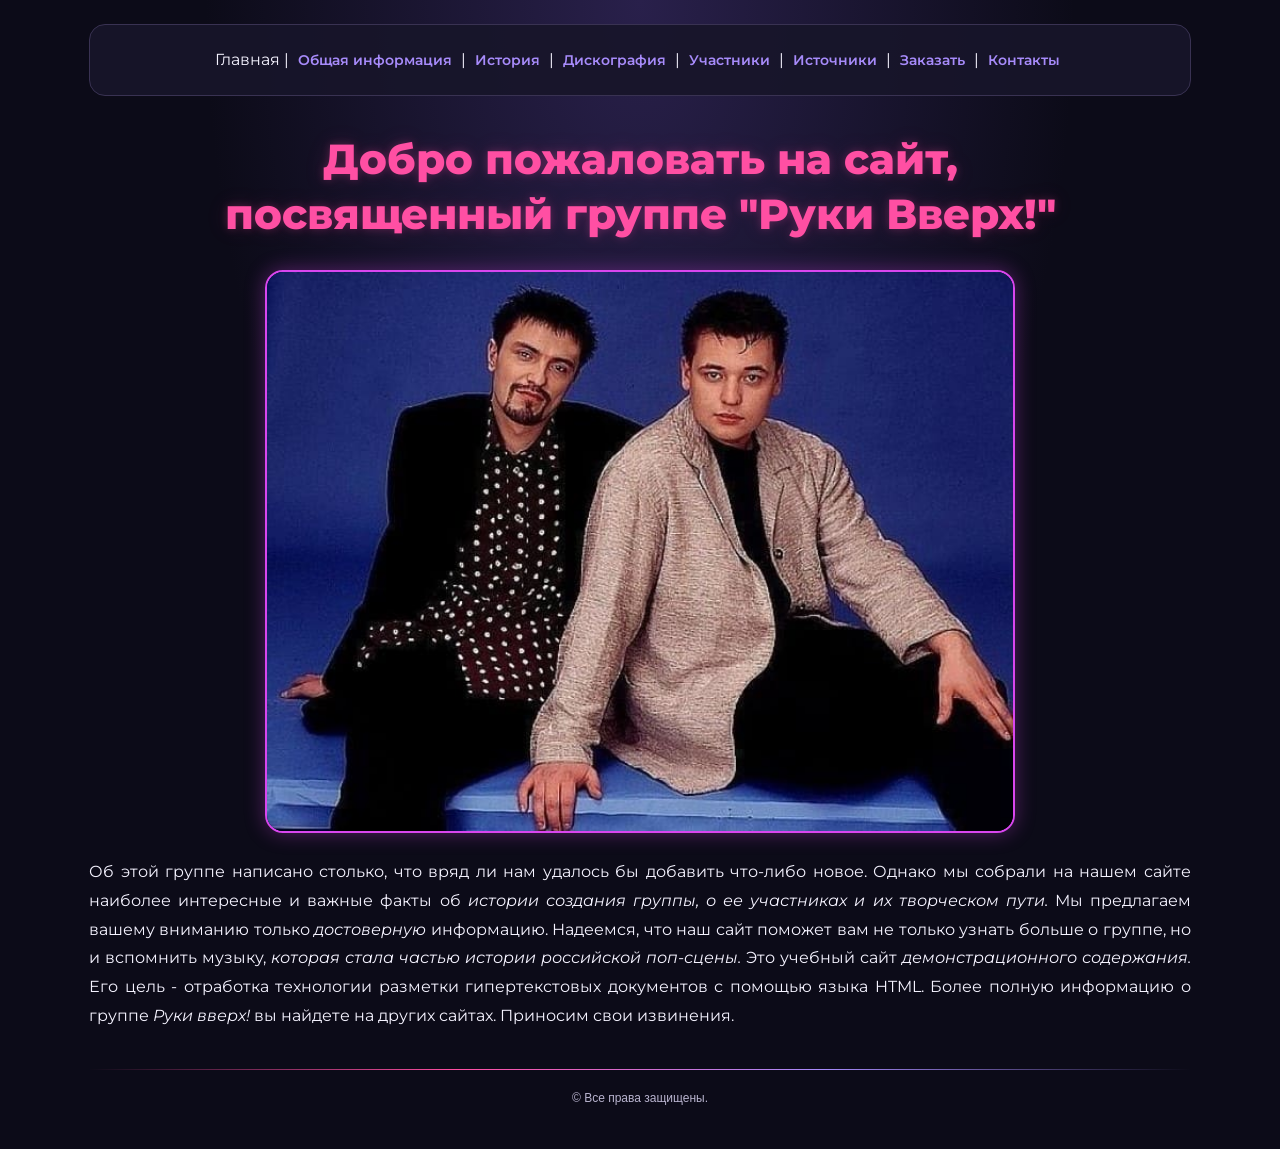
<file: Index.html>
<HTML>
	<HEAD>
		<TITLE>Руки Вверх!</TITLE>
		<link rel="stylesheet" href="style.css">
	</HEAD>
	<BODY>
		<p align=center> Главная |
	<a href= Info.html>Общая информация</a> |
	<a href= History.html>История</a> |
	<a href= Disk.html>Дискография</a> |
	<a href= Mem.html>Участники</a> |
	<a href= Links.html>Источники</a> |
	<a href="Shop.html">Заказать</a> |
	<a href="Contact.html">Контакты</a>
	</p>
	
	<h1 align=center><em>Добро пожаловать на сайт, <br>посвященный группе "Руки Вверх!"</em></br></h1>
	<div class="welcome-image">
    <img src="Ruki.jpg" alt="Группа «Руки Вверх!»">
</div>
	<p align=justify> Об этой группе написано столько, что вряд ли нам удалось бы добавить что-либо
новое. Однако мы собрали на нашем сайте наиболее интересные и важные факты об <em> истории создания группы, о ее участниках и их творческом пути.</em> Мы предлагаем вашему вниманию только <em>достоверную</em> информацию. 
Надеемся, что наш сайт поможет вам не только узнать больше о группе, но и вспомнить музыку, <em>которая стала частью истории российской поп-сцены.</em>
Это учебный сайт <em>демонстрационного содержания.</em> Его цель - отработка технологии
разметки гипертекстовых документов с помощью языка HTML. Более полную
информацию о группе <em>Руки вверх!</em> вы найдете на других сайтах. Приносим свои
извинения.
<HR align=center width=50% size=1 color=green>
<P align=center> <FONT face=Arial size=1> &copy; Все права защищены.</FONT></P>
	<BODY>
</HTML>
</file>
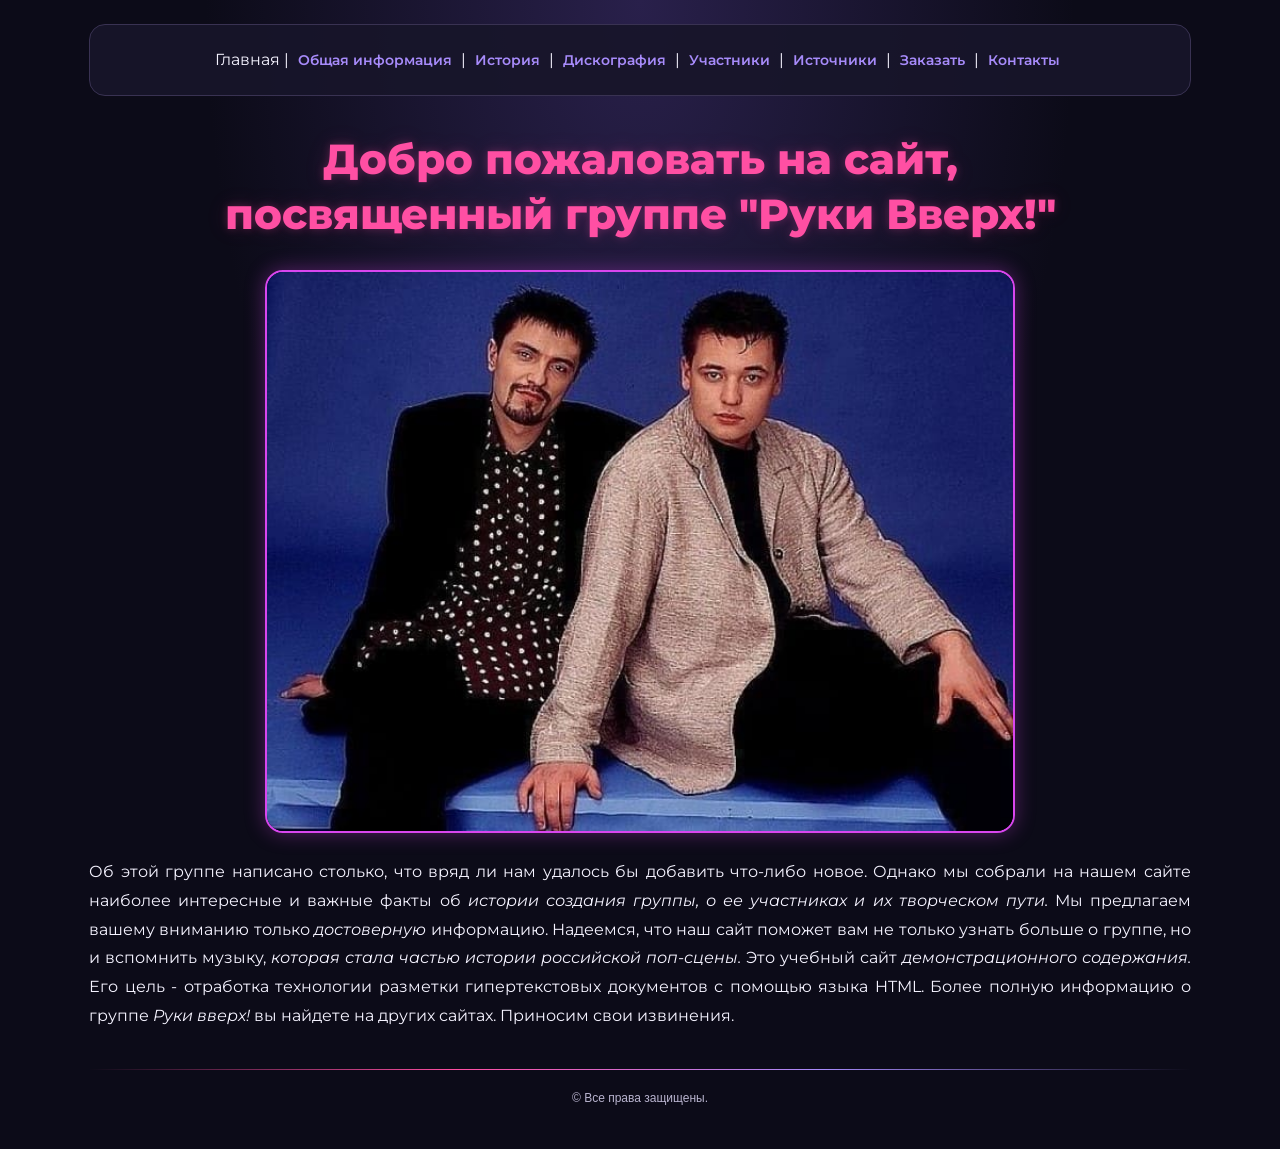
<file: index.html>
<HTML>
	<HEAD>
		<TITLE>Руки Вверх!</TITLE>
		<link rel="stylesheet" href="style.css">
	</HEAD>
	<BODY>
		<p align=center> Главная |
	<a href= Info.html>Общая информация</a> |
	<a href= History.html>История</a> |
	<a href= Disk.html>Дискография</a> |
	<a href= Mem.html>Участники</a> |
	<a href= Links.html>Источники</a> |
	<a href="Shop.html">Заказать</a> |
	<a href="Contact.html">Контакты</a>
	</p>
	
	<h1 align=center><em>Добро пожаловать на сайт, <br>посвященный группе "Руки Вверх!"</em></br></h1>
	<div class="welcome-image">
    <img src="Ruki.jpg" alt="Группа «Руки Вверх!»">
</div>
	<p align=justify> Об этой группе написано столько, что вряд ли нам удалось бы добавить что-либо
новое. Однако мы собрали на нашем сайте наиболее интересные и важные факты об <em> истории создания группы, о ее участниках и их творческом пути.</em> Мы предлагаем вашему вниманию только <em>достоверную</em> информацию. 
Надеемся, что наш сайт поможет вам не только узнать больше о группе, но и вспомнить музыку, <em>которая стала частью истории российской поп-сцены.</em>
Это учебный сайт <em>демонстрационного содержания.</em> Его цель - отработка технологии
разметки гипертекстовых документов с помощью языка HTML. Более полную
информацию о группе <em>Руки вверх!</em> вы найдете на других сайтах. Приносим свои
извинения.
<HR align=center width=50% size=1 color=green>
<P align=center> <FONT face=Arial size=1> &copy; Все права защищены.</FONT></P>
	<BODY>
</HTML>
</file>
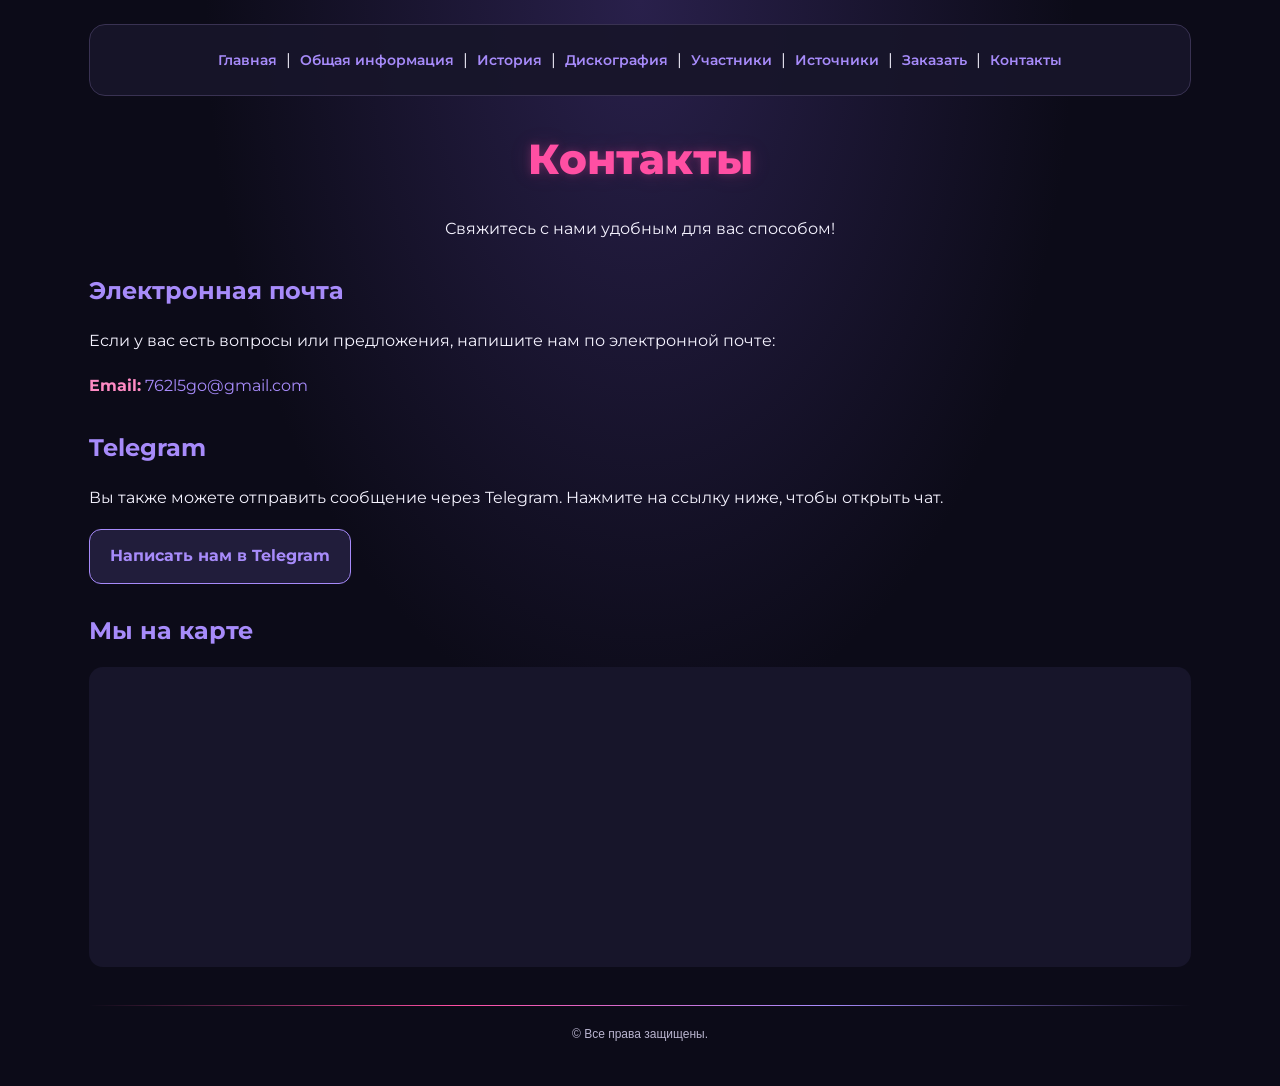
<file: Contact.html>
<html lang="ru">
<head>
    <meta charset="UTF-8">
    <meta name="viewport" content="width=device-width, initial-scale=1.0">
    <title>Контакты — Руки Вверх!</title>
    <link rel="stylesheet" href="style.css">
</head>
<body>

    <p align="center">
        <a href="Index.html">Главная</a> |
        <a href="Info.html">Общая информация</a> |
        <a href="History.html">История</a> |
        <a href="Disk.html">Дискография</a> |
        <a href="Mem.html">Участники</a> |
        <a href="Links.html">Источники</a> |
        <a href="Shop.html">Заказать</a> |
        <a>Контакты</a>
    </p>

    <h1 align="center"><em>Контакты</em></h1>

    <p align="center">
        Свяжитесь с нами удобным для вас способом!
    </p>

    <h2>Электронная почта</h2>

    <p>
        Если у вас есть вопросы или предложения,
        напишите нам по электронной почте:
    </p>

    <p>
        <strong>Email:</strong>
        <a href="mailto:ВАШ_EMAIL@example.com">
            762l5go@gmail.com
        </a>
    </p>

    <h2>Telegram</h2>

    <p>
        Вы также можете отправить сообщение через Telegram.
        Нажмите на ссылку ниже, чтобы открыть чат.
    </p>

    <p>
        <a href="https://t.me/svveetychka"
           target="_blank" rel="noopener">
            Написать нам в Telegram
        </a>
    </p>

    <h2>Мы на карте</h2>

    <div style="width: 100%; min-height: 300px;
                background: #17152a; border-radius: 14px;
                padding: 20px; text-align: center;">
        <p> <script type="text/javascript" charset="utf-8" async src="https://api-maps.yandex.ru/services/constructor/1.0/js/?um=constructor%3A1e3191e8eb70765a575c7482dc58d048b5c1b7394ec1f87801fc4fe6e7ebbcd2&amp;lang=ru_RU&amp;scroll=true"></script>
    </p>
                </div>

    <hr>

    <p align="center">
        <font face="Arial" size="1">
            &copy; Все права защищены.
        </font>
    </p>

</body>
</html>
</file>
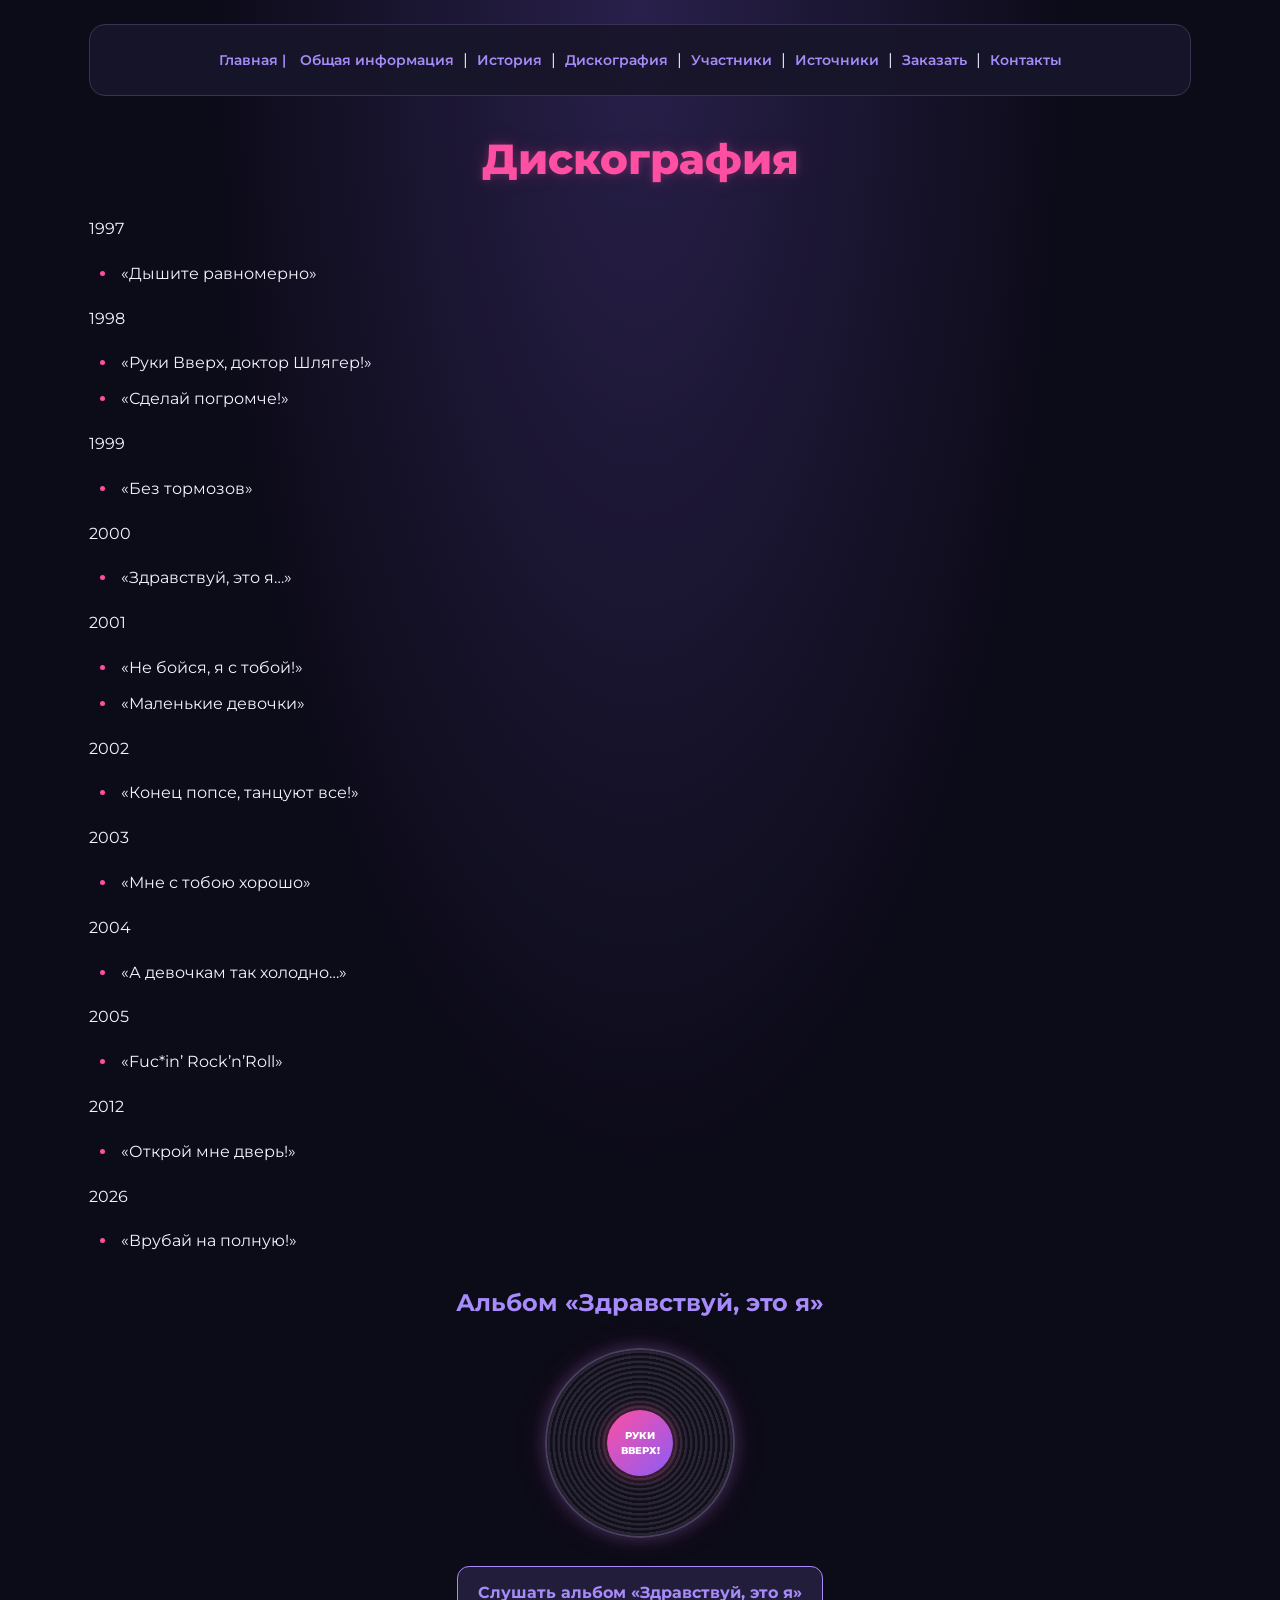
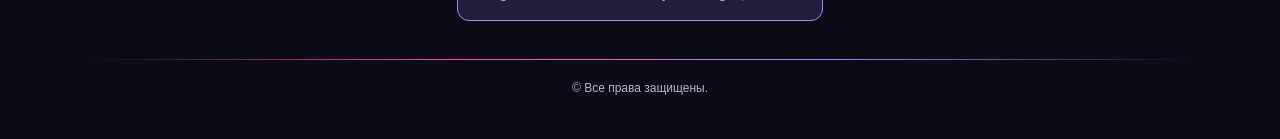
<file: Disk.html>
<HTML>
	<HEAD>
		<TITLE>Дискография</TITLE>
		<link rel="stylesheet" href="style.css">
	</HEAD>
	<BODY>
		<p align=center> 
	<a href= Index.html>Главная |</a>
	<a href= Info.html>Общая информация</a> |
	<a href= History.html>История</a> |
	<a>Дискография</a> |
	<a href= Mem.html>Участники</a> |
	<a href= Links.html>Источники</a> |
	<a href="Shop.html">Заказать</a> |
	<a href="Contact.html">Контакты</a>
	</p>
	
	<H1 align=center><EM>Дискография</EM></H1>
	<P>1997
	<UL>
	<LI>«Дышите равномерно»
	</UL>
	<P>1998
	<UL>
	<LI>«Руки Вверх, доктор Шлягер!»
	<LI>«Сделай погромче!»
	</UL>
	<P>1999
	<UL>
	<LI>«Без тормозов»
	</UL>
	<P>2000
	<UL>
	<LI>«Здравствуй, это я…»
	</UL>
	<P>2001
	<UL>
	<LI>«Не бойся, я с тобой!»
	<LI>«Маленькие девочки»
	</UL>
	<P>2002 
	<UL>
	<LI>«Конец попсе, танцуют все!»
	</UL>
	<P>2003
	<UL>
	<LI>«Мне с тобою хорошо»
	</UL>
	<P>2004
	<UL>
	<LI>«А девочкам так холодно…»
	</UL>
	<P>2005
	<UL>
	<LI>«Fuc*in’ Rock’n’Roll»
	</UL>
	<P>2012
	<UL>
	<LI>«Открой мне дверь!»
	</UL>
	<P>2026
	<UL>
	<LI>«Врубай на полную!» 
	</UL>
	<p></p>	
	<h2 align=center>Альбом «Здравствуй, это я»</h2>
	<div class="vinyl">
    <div class="vinyl-label">
        <span>РУКИ</span>
        <span>ВВЕРХ!</span>
    </div>
</div>

<p align=center>
    <a href="https://zvuk.com/release/6686934" target="_blank" rel="noopener">
        Слушать альбом «Здравствуй, это я»
    </a>
</p>
	<HR align=center width=50% size=1 color=green><P align=center> <FONT face=Arial size=1> &copy; Все права защищены.
	<BODY>
</HTML>
</file>
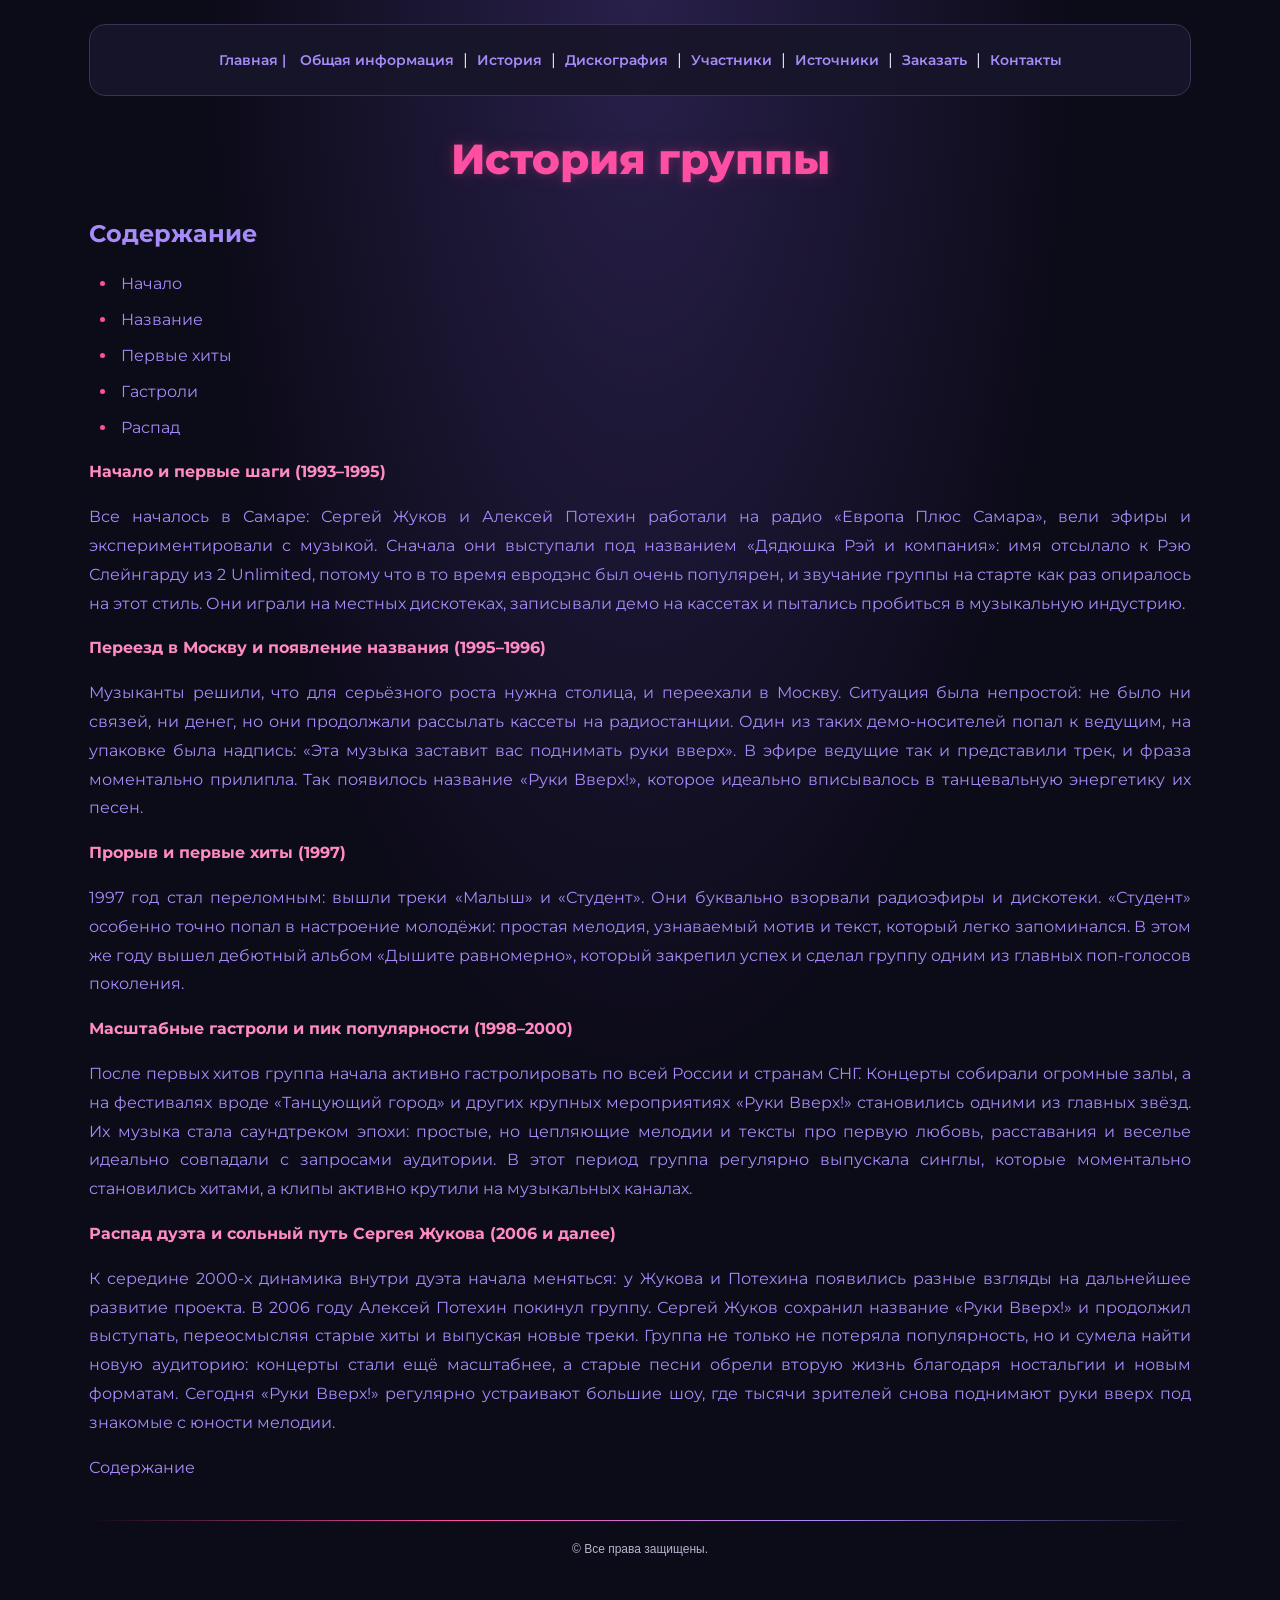
<file: History.html>
<HTML>
	<HEAD>
		<TITLE>История</TITLE>
		<link rel="stylesheet" href="style.css">
	</HEAD>
	<BODY>
		<p align=center> 
	<a href= Index.html>Главная |</a>
	<a href= Info.html>Общая информация</a> |
	<a>История</a> |
	<a href= Disk.html>Дискография</a> |
	<a href= Mem.html>Участники</a> |
	<a href= Links.html>Источники</a> |
	<a href="Shop.html">Заказать</a> |
	<a href="Contact.html">Контакты</a>
	</p>
	
	<H1 align=center><EM>История группы <A name=top></EM></H1>
	<H2><FONT>Содержание</FONT></H1>
	<UL>
	<LI> <A href=#c1>Начало</A>
	<LI> <A href=#c2>Название</A>
	<LI> <A href=#c3>Первые хиты</A>
	<LI> <A href=#c4>Гастроли</A>
	<LI> <A href=#c5>Распад</A>
	
	
	</UL>
	<STRONG> Начало и первые шаги (1993–1995) <A name=c1></STRONG>
	<P align=justify>Все началось в Самаре: Сергей Жуков и Алексей Потехин работали на радио «Европа Плюс Самара», вели эфиры и экспериментировали с музыкой. Сначала они выступали под названием «Дядюшка Рэй и компания»: имя отсылало к Рэю Слейнгарду из 2 Unlimited, потому что в то время евродэнс был очень популярен, и звучание группы на старте как раз опиралось на этот стиль. Они играли на местных дискотеках, записывали демо на кассетах и пытались пробиться в музыкальную индустрию.
	<P> <STRONG> Переезд в Москву и появление названия (1995–1996) <A name=c2></STRONG>
	<P align=justify>Музыканты решили, что для серьёзного роста нужна столица, и переехали в Москву. Ситуация была непростой: не было ни связей, ни денег, но они продолжали рассылать кассеты на радиостанции. Один из таких демо‑носителей попал к ведущим, на упаковке была надпись: «Эта музыка заставит вас поднимать руки вверх». В эфире ведущие так и представили трек, и фраза моментально прилипла. Так появилось название «Руки Вверх!», которое идеально вписывалось в танцевальную энергетику их песен.
	<P> <STRONG> Прорыв и первые хиты (1997) <A name=c3></STRONG>
	<P align=justify>1997 год стал переломным: вышли треки «Малыш» и «Студент». Они буквально взорвали радиоэфиры и дискотеки. «Студент» особенно точно попал в настроение молодёжи: простая мелодия, узнаваемый мотив и текст, который легко запоминался. В этом же году вышел дебютный альбом «Дышите равномерно», который закрепил успех и сделал группу одним из главных поп‑голосов поколения.
	<P> <STRONG> Масштабные гастроли и пик популярности (1998–2000) <A name=c4></STRONG>
	<P align=justify>После первых хитов группа начала активно гастролировать по всей России и странам СНГ. Концерты собирали огромные залы, а на фестивалях вроде «Танцующий город» и других крупных мероприятиях «Руки Вверх!» становились одними из главных звёзд. Их музыка стала саундтреком эпохи: простые, но цепляющие мелодии и тексты про первую любовь, расставания и веселье идеально совпадали с запросами аудитории. В этот период группа регулярно выпускала синглы, которые моментально становились хитами, а клипы активно крутили на музыкальных каналах.
	<P> <STRONG> Распад дуэта и сольный путь Сергея Жукова (2006 и далее) <A name=c5></STRONG>
	<P align=justify>К середине 2000‑х динамика внутри дуэта начала меняться: у Жукова и Потехина появились разные взгляды на дальнейшее развитие проекта. В 2006 году Алексей Потехин покинул группу. Сергей Жуков сохранил название «Руки Вверх!» и продолжил выступать, переосмысляя старые хиты и выпуская новые треки. Группа не только не потеряла популярность, но и сумела найти новую аудиторию: концерты стали ещё масштабнее, а старые песни обрели вторую жизнь благодаря ностальгии и новым форматам. Сегодня «Руки Вверх!» регулярно устраивают большие шоу, где тысячи зрителей снова поднимают руки вверх под знакомые с юности мелодии.
	<P><A href=#top>Содержание</A>
	<p></p>	
	<HR align=center width=50% size=1 color=green><P align=center> <FONT face=Arial size=1> &copy; Все права защищены.
	<BODY>
</HTML>
</file>
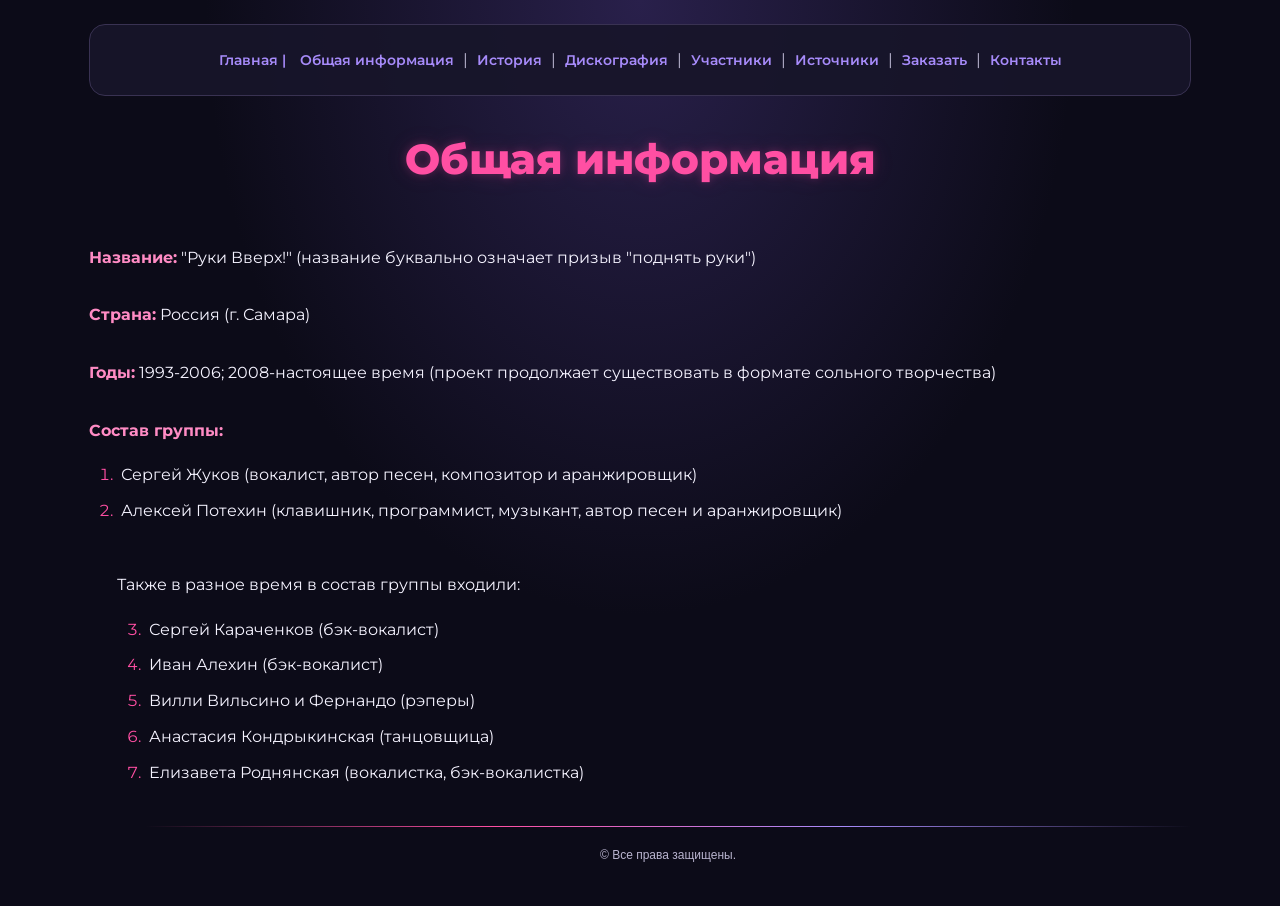
<file: Info.html>
<HTML>
	<HEAD>
		<TITLE>Общая информация</TITLE>
		<link rel="stylesheet" href="style.css">
	</HEAD>
	<BODY>
		<p align=center> 
	<a href= Index.html>Главная |</a>
	<a>Общая информация</a> |
	<a href= History.html>История</a> |
	<a href= Disk.html>Дискография</a> |
	<a href= Mem.html>Участники</a> |
	<a href= Links.html>Источники</a> |
	<a href="Shop.html">Заказать</a> |
	<a href="Contact.html">Контакты</a>
	</p>
	
	<h1 align=center> <EM> Общая информация </EM> </h1>
	
	<br><strong>Название:</strong> "Руки Вверх!" (название буквально означает призыв "поднять руки") </br>
	<br><strong>Страна:</strong> Россия (г. Самара) </br>
	<br><strong>Годы:</strong> 1993-2006; 2008-настоящее время (проект продолжает существовать в формате сольного творчества) </br>
	<br><strong>Состав группы:</strong></br>
	
	<ol start="1">
	<li>Сергей Жуков (вокалист, автор песен, композитор и аранжировщик)</li>
	<li>Алексей Потехин (клавишник, программист, музыкант, автор песен и аранжировщик)</li>
	
<p><br> Также в разное время в состав группы входили: </p>
	<ol start="3">
	<li>Сергей Караченков (бэк-вокалист)</li>
	<li>Иван Алехин (бэк-вокалист)</li>
	<li>Вилли Вильсино и Фернандо (рэперы)</li>
	<li>Анастасия Кондрыкинская (танцовщица)</li>
	<li>Елизавета Роднянская (вокалистка, бэк-вокалистка)</li>
		
	<p></p>	
	<HR align=center width=50% size=1 color=green><P align=center> <FONT face=Arial size=1> &copy; Все права защищены.
	
	<BODY>
</HTML>
</file>
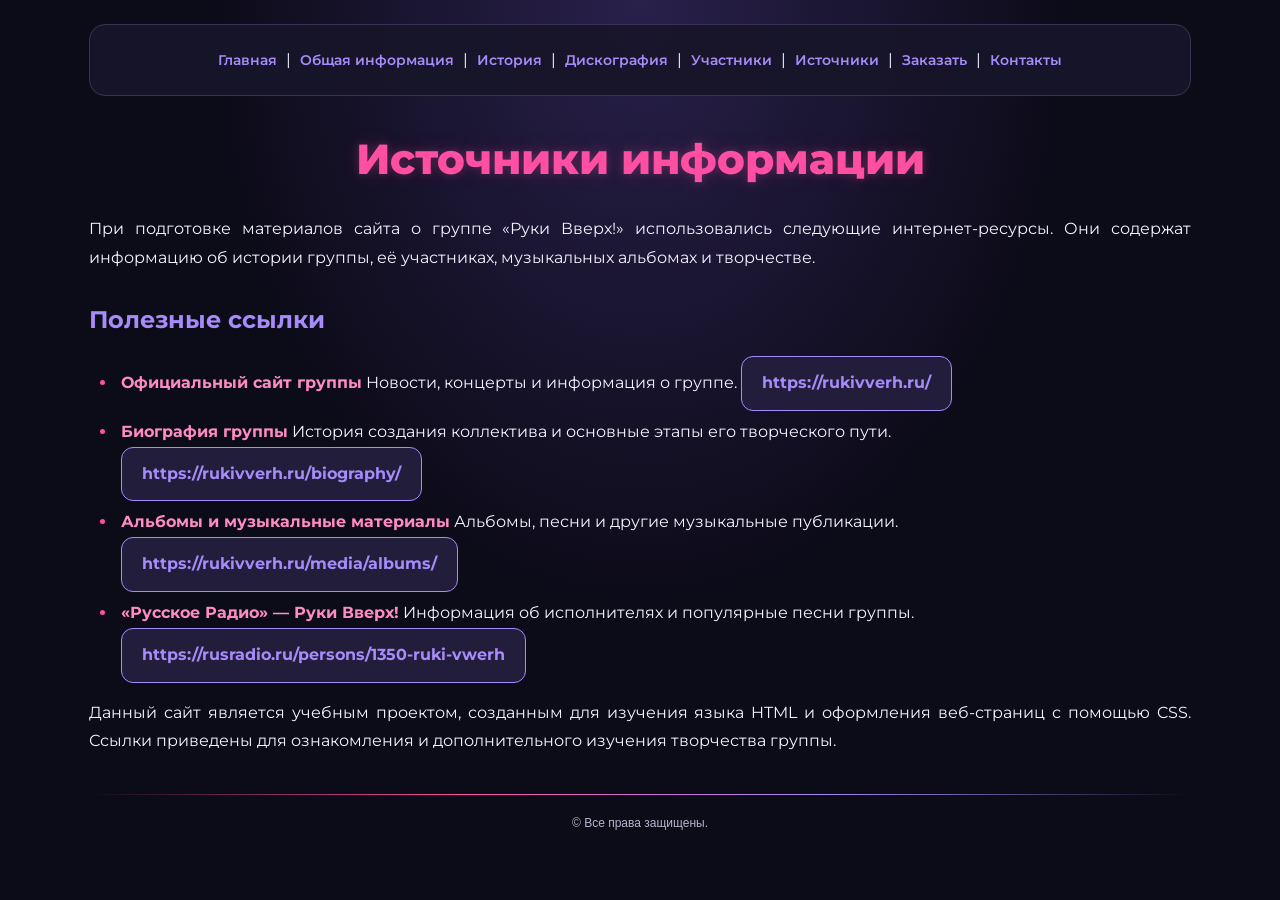
<file: Links.html>
<html lang="ru">
<head>
    <meta charset="UTF-8">
    <meta name="viewport" content="width=device-width, initial-scale=1.0">
    <title>Источники — Руки Вверх!</title>
    <link rel="stylesheet" href="style.css">
</head>
<body>

    <p align="center">
        <a href="Index.html">Главная</a> |
        <a href="Info.html">Общая информация</a> |
        <a href="History.html">История</a> |
        <a href="Disk.html">Дискография</a> |
        <a href="Mem.html">Участники</a> |
        <a>Источники</a> |
		<a href="Shop.html">Заказать</a> |
		<a href="Contact.html">Контакты</a>
    </p>

    <h1 align="center"><em>Источники информации</em></h1>

    <p align="justify">
        При подготовке материалов сайта о группе «Руки Вверх!»
        использовались следующие интернет-ресурсы. Они содержат
        информацию об истории группы, её участниках, музыкальных
        альбомах и творчестве.
    </p>

    <h2>Полезные ссылки</h2>

    <ul>
        <li>
            <strong>Официальный сайт группы</strong>

            Новости, концерты и информация о группе.
            

            <a href="https://rukivverh.ru/"
               target="_blank" rel="noopener">
                https://rukivverh.ru/
            </a>
        </li>

        <li>
            <strong>Биография группы</strong>

            История создания коллектива и основные этапы
            его творческого пути.
            

            <a href="https://rukivverh.ru/biography/"
               target="_blank" rel="noopener">
                https://rukivverh.ru/biography/
            </a>
        </li>

        <li>
            <strong>Альбомы и музыкальные материалы</strong>

            Альбомы, песни и другие музыкальные публикации.
            

            <a href="https://rukivverh.ru/media/albums/"
               target="_blank" rel="noopener">
                https://rukivverh.ru/media/albums/
            </a>
        </li>

        <li>
            <strong>«Русское Радио» — Руки Вверх!</strong>

            Информация об исполнителях и популярные песни группы.
            

            <a href="https://rusradio.ru/persons/1350-ruki-vwerh"
               target="_blank" rel="noopener">
                https://rusradio.ru/persons/1350-ruki-vwerh
            </a>
        </li>
    </ul>

    <p align="justify">
        Данный сайт является учебным проектом, созданным
        для изучения языка HTML и оформления веб-страниц
        с помощью CSS. Ссылки приведены для ознакомления
        и дополнительного изучения творчества группы.
    </p>

    <hr>

    <p align="center">
        <font face="Arial" size="1">
            &copy; Все права защищены.
        </font>
    </p>

</body>
</html>
</file>
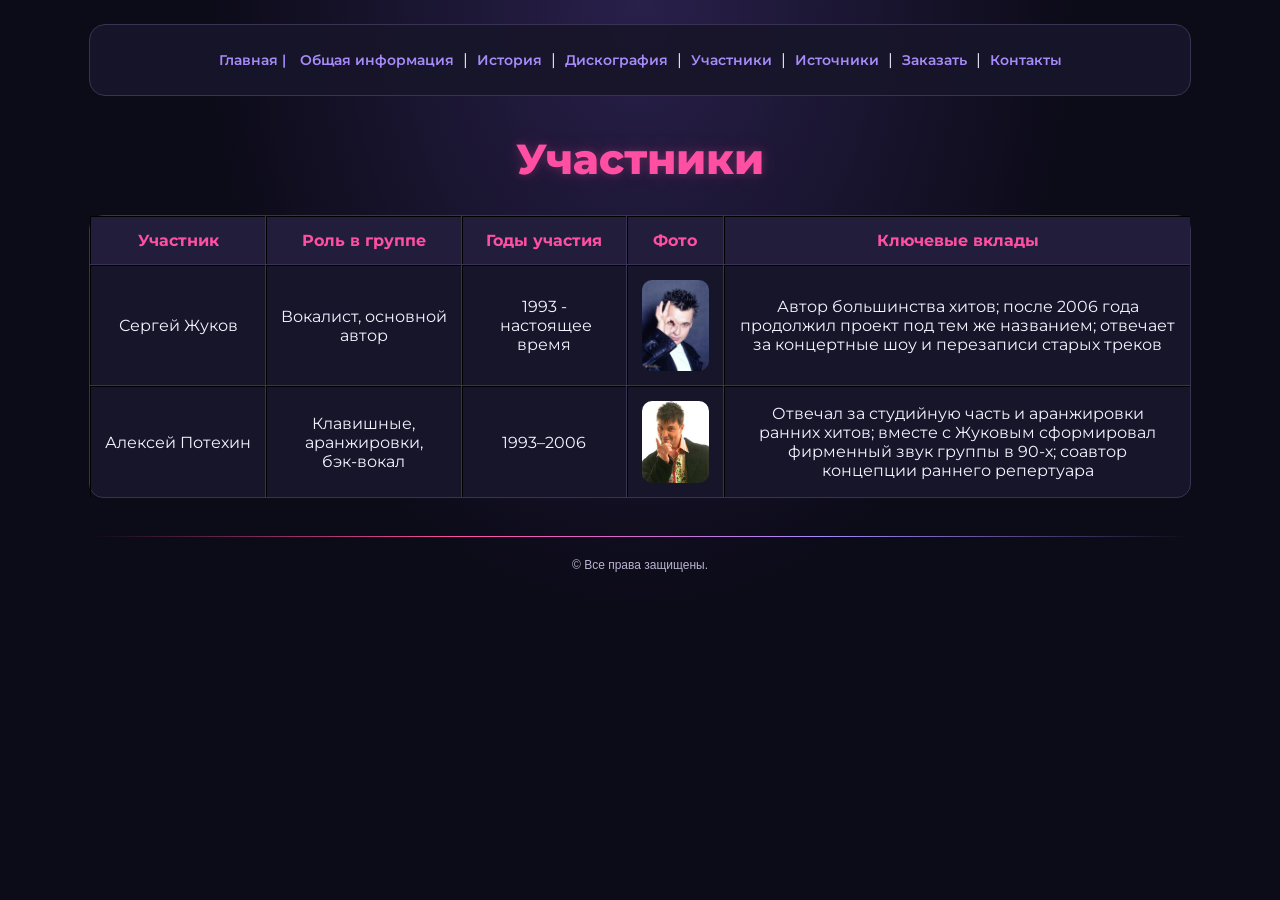
<file: Mem.html>
<HTML>
	<HEAD>
		<TITLE>Участники</TITLE>
		<link rel="stylesheet" href="style.css">
	</HEAD>
	<BODY>
		<p align=center> 
	<a href= Index.html>Главная |</a>
	<a href= Info.html>Общая информация</a> |
	<a href= History.html>История</a> |
	<a href= Disk.html>Дискография</a> |
	<a>Участники</a> |
	<a href= Links.html>Источники</a> |
	<a href="Shop.html">Заказать</a> |
	<a href="Contact.html">Контакты</a>
	</p>
	
	<H1 align=center><EM>Участники</EM></H1>
	<TABLE border=1 align=center>
	<TR align=center> <TD> Участник <TD> Роль в группе <TD> Годы участия <TD>
	Фото <TD>
	Ключевые вклады </TR>
	<TR align=center> <TD> Сергей Жуков <TD> Вокалист, основной автор <TD> 1993 - настоящее время <TD>
	<IMG src="Gyk.jpg" width=150> <TD> Автор большинства хитов; после 2006 года продолжил проект под тем же названием; отвечает за концертные шоу и перезаписи старых треков </TR>
	<TR align=center> <TD> Алексей Потехин <TD> Клавишные, аранжировки, бэк‑вокал <TD> 1993–2006 <TD>
	<IMG src="Pot.jpeg" width=150> <TD> Отвечал за студийную часть и аранжировки ранних хитов; вместе с Жуковым сформировал фирменный звук группы в 90‑х; соавтор концепции раннего репертуара </TR>
	</TABLE>
	<p></p>	
	<HR align=center width=50% size=1 color=green><P align=center> <FONT face=Arial size=1> &copy; Все права защищены.
	<BODY>
</HTML>
</file>
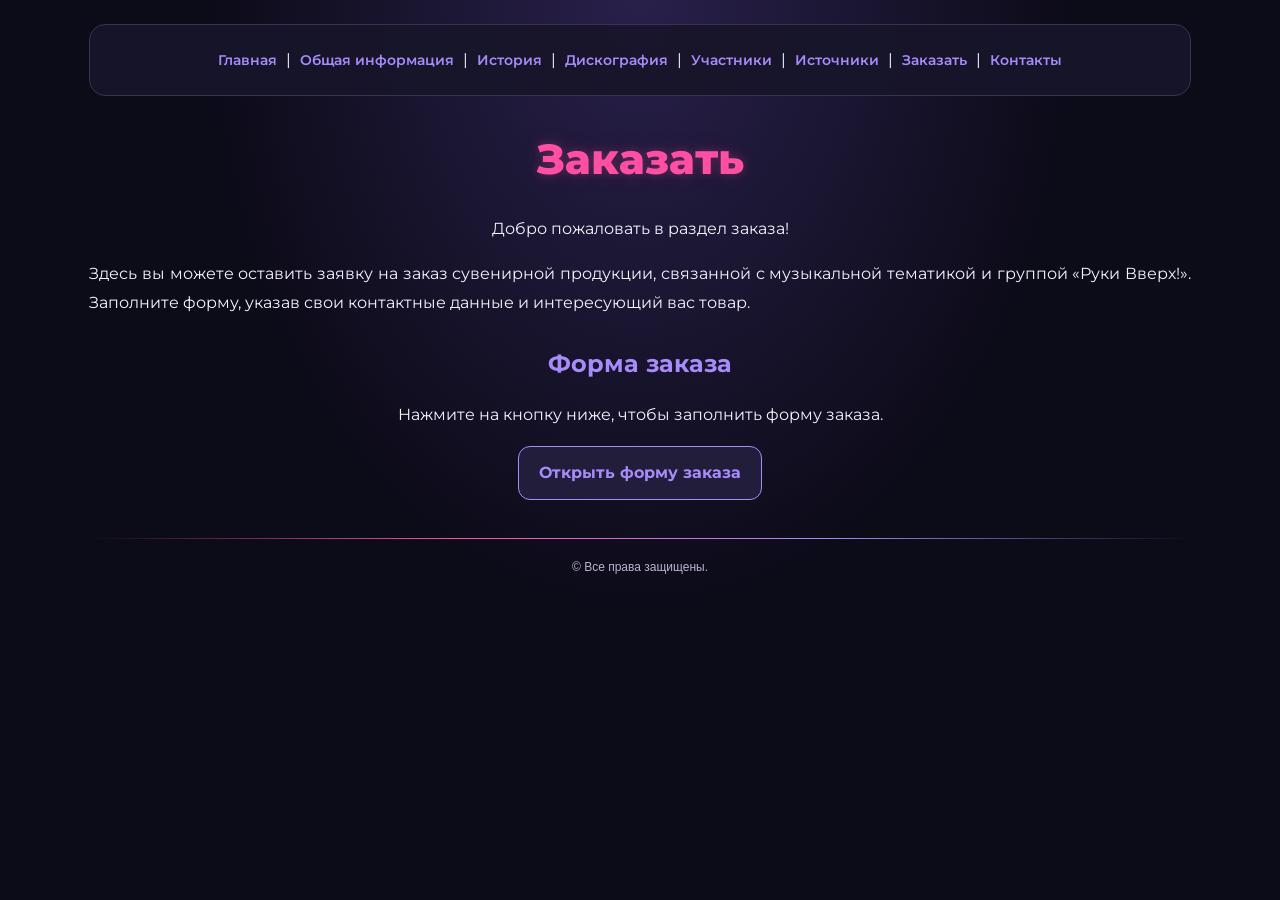
<file: Shop.html>
<html lang="ru">
<head>
    <meta charset="UTF-8">
    <meta name="viewport" content="width=device-width, initial-scale=1.0">
    <title>Заказать — Руки Вверх!</title>
    <link rel="stylesheet" href="style.css">
</head>
<body>

    <p align="center">
        <a href="Index.html">Главная</a> |
        <a href="Info.html">Общая информация</a> |
        <a href="History.html">История</a> |
        <a href="Disk.html">Дискография</a> |
        <a href="Mem.html">Участники</a> |
        <a href="Links.html">Источники</a> |
        <a>Заказать</a> |
        <a href="Contact.html">Контакты</a>
    </p>

    <h1 align="center"><em>Заказать</em></h1>

    <p align="center">
        Добро пожаловать в раздел заказа!
    </p>

    <p align="justify">
        Здесь вы можете оставить заявку на заказ сувенирной
        продукции, связанной с музыкальной тематикой и группой
        «Руки Вверх!». Заполните форму, указав свои контактные
        данные и интересующий вас товар.
    </p>

    <h2 align="center">Форма заказа</h2>

    <p align="center">
        Нажмите на кнопку ниже, чтобы заполнить форму заказа.
    </p>

    <p align="center">
        <a href="https://docs.google.com/forms/d/e/1FAIpQLSfV1CL7m22qk_zQwtIFhLIuu9nTGPiZB7jvxGmtlHlcPSBYpQ/viewform?usp=publish-editor"
           target="_blank" rel="noopener">
            Открыть форму заказа
        </a>
    </p>

    <hr>

    <p align="center">
        <font face="Arial" size="1">
            &copy; Все права защищены.
        </font>
    </p>

</body>
</html>
</file>
<file: style.css>
/* ===== Общий стиль сайта «Руки Вверх!» ===== */

@import url('https://fonts.googleapis.com/css2?family=Montserrat:wght@400;500;600;700;800&display=swap');

:root {
    --bg: #0c0b18;
    --surface: #17152a;
    --surface-light: #211d3b;
    --pink: #ff4fa3;
    --purple: #a78bfa;
    --text: #f5f3ff;
    --muted: #b9b4cf;
    --border: #393252;
}

* {
    box-sizing: border-box;
}

html {
    scroll-behavior: smooth;
}

body {
    margin: 0 auto;
    padding: 24px;
    max-width: 1150px;
    background:
        radial-gradient(ellipse at top, #29204b 0%, transparent 48%),
        var(--bg);
    color: var(--text);
    font-family: 'Montserrat', Arial, sans-serif;
    font-size: 16px;
    line-height: 1.8;
}

/* ===== Верхнее меню ===== */

body > p:first-of-type {
    margin: 0 0 36px;
    padding: 16px 12px;
    background: rgba(23, 21, 42, 0.92);
    border: 1px solid var(--border);
    border-radius: 16px;
    text-align: center;
    line-height: 2.4;
}

a {
    color: var(--purple);
    text-decoration: none;
    transition: color 0.2s ease;
}

a:hover {
    color: var(--pink);
}

body > p:first-of-type a {
    display: inline-block;
    margin: 0 5px;
    font-size: 14px;
    font-weight: 600;
}

body > p:first-of-type a:hover {
    text-shadow: 0 0 12px rgba(255, 79, 163, 0.55);
}

/* ===== Заголовки ===== */

h1 {
    margin: 28px 0;
    color: var(--text);
    font-size: clamp(26px, 4vw, 42px);
    font-weight: 800;
    line-height: 1.3;
    text-align: center;
}

h1 em {
    color: var(--pink);
    font-style: normal;
}

h2 {
    margin-top: 30px;
    color: var(--purple);
    font-size: 24px;
    line-height: 1.4;
}

/* ===== Текст и списки ===== */

p {
    margin: 16px 0;
}

p[align="justify"] {
    text-align: justify;
}

strong {
    color: #ff8bc4;
}

ul,
ol {
    padding-left: 28px;
}

li {
    margin: 7px 0;
    padding-left: 4px;
}

li::marker {
    color: var(--pink);
}

/* ===== Изображения ===== */

img {
    max-width: 100%;
    height: auto;
    border-radius: 14px;
}

center img {
    display: inline-block;
    margin: 12px auto 24px;
    border: 1px solid var(--border);
    box-shadow: 0 12px 35px rgba(0, 0, 0, 0.25);
}

/* ===== Таблица участников ===== */

table {
    width: 100%;
    margin: 28px auto;
    border-collapse: separate;
    border-spacing: 0;
    overflow-wrap: anywhere;
    background: var(--surface);
    border: 1px solid var(--border);
    border-radius: 14px;
}

td {
    padding: 14px;
    border-right: 1px solid var(--border);
    border-bottom: 1px solid var(--border);
    text-align: center;
    vertical-align: middle;
}

tr:first-child td {
    background: var(--surface-light);
    color: var(--pink);
    font-weight: 700;
}

tr:last-child td {
    border-bottom: none;
}

td:last-child {
    border-right: none;
}

td img {
    width: 150px;
    max-width: 100%;
    border-radius: 10px;
}

/* ===== Горизонтальная линия и подвал ===== */

hr {
    width: 100%;
    height: 1px;
    margin: 38px auto 18px;
    border: 0;
    background: linear-gradient(
        90deg,
        transparent,
        var(--pink),
        var(--purple),
        transparent
    );
}

body > p:last-of-type {
    color: var(--muted);
}

font[size="1"] {
    color: var(--muted);
    font-size: 12px;
}

/* ===== Альбомы и ссылки ===== */

a[target="_blank"] {
    display: inline-block;
    padding: 12px 20px;
    background: var(--surface-light);
    border: 1px solid var(--purple);
    border-radius: 12px;
    font-weight: 700;
}

a[target="_blank"]:hover {
    background: #35244a;
    border-color: var(--pink);
}

/* ===== Мобильная версия ===== */

max-width: 700px {
    body {
        padding: 14px;
        font-size: 14px;
    }

    body > p:first-of-type {
        margin-bottom: 24px;
        padding: 10px;
    }

    body > p:first-of-type a {
        margin: 0 4px;
        font-size: 12px;
    }

    h1 {
        font-size: 27px;
    }

    table {
        display: block;
        overflow-x: auto;
    }

    td {
        min-width: 110px;
        padding: 10px;
        font-size: 12px;
    }
}
/* ===== Анимация появления заголовков ===== */

h1 {
    animation: titleAppear 0.8s ease-out both;
}

@keyframes titleAppear {
    from {
        opacity: 0;
        transform: translateY(18px);
    }

    to {
        opacity: 1;
        transform: translateY(0);
    }
}

/* ===== Неоновое свечение ссылок ===== */

a {
    transition:
        color 0.25s ease,
        text-shadow 0.25s ease;
}

a:hover {
    color: #ff4fa3;
    text-shadow:
        0 0 5px rgba(255, 79, 163, 0.7),
        0 0 14px rgba(255, 79, 163, 0.4);
}

/* ===== Подсветка заголовков ===== */

h1 em {
    text-shadow:
        0 0 8px rgba(255, 79, 163, 0.25),
        0 0 22px rgba(255, 79, 163, 0.15);
}

/* ===== Плавное появление содержимого ===== */

h2 {
    animation: contentAppear 0.7s ease-out both;
}

@keyframes contentAppear {
    from {
        opacity: 0;
        transform: translateY(10px);
    }

    to {
        opacity: 1;
        transform: translateY(0);
    }
}

/* ===== Уважение к настройке уменьшения анимации ===== */

prefers-reduced-motion: reduce {
    *,
    *::before,
    *::after {
        animation: none !important;
        scroll-behavior: auto !important;
        transition: none !important;
    }
}
/* ===== Виниловая пластинка ===== */

.vinyl {
    width: 190px;
    height: 190px;
    margin: 28px auto;
    position: relative;
    border-radius: 50%;

    background:
        repeating-radial-gradient(
            circle at center,
            #292536 0px,
            #292536 2px,
            #111018 3px,
            #111018 5px
        );

    border: 2px solid #49405f;
    box-shadow:
        0 0 15px rgba(167, 139, 250, 0.25),
        0 0 35px rgba(255, 79, 163, 0.12);

    animation: vinylSpin 5s linear infinite;
}

.vinyl-label {
    position: absolute;
    width: 66px;
    height: 66px;
    top: 50%;
    left: 50%;
    transform: translate(-50%, -50%);

    display: flex;
    flex-direction: column;
    justify-content: center;
    align-items: center;

    border-radius: 50%;
    background: linear-gradient(135deg, #ff4fa3, #8b5cf6);
    color: white;
    font-size: 10px;
    font-weight: 800;
    line-height: 1.5;

    box-shadow: 0 0 15px rgba(255, 79, 163, 0.45);
}

@keyframes vinylSpin {
    from {
        rotate: 0deg;
    }

    to {
        rotate: 360deg;
    }
}

prefers-reduced-motion: reduce {
    .vinyl {
        animation: none;
    }
}
/* ===== Исправление таблицы участников ===== */

table {
    table-layout: auto;
    width: 100%;
}

td {
    overflow-wrap: normal;
    word-break: normal;
    hyphens: none;
}

/* Не разрываем имена участников посреди слов */

table td:first-child {
    white-space: nowrap;
}

/* Заголовки таблицы не должны ломаться */

table tr:first-child td {
    white-space: nowrap;
}
/* Картинка на главной странице */
.welcome-image {
    text-align: center;
    margin: 25px auto;
}

.welcome-image img {
    display: block;
    width: 80%;
    max-width: 750px;
    height: auto;
    margin: 0 auto;
    border-radius: 18px;
    border: 2px solid #d946ef;
    box-shadow: 0 0 20px rgba(217, 70, 239, 0.35);
    transition: transform 0.3s ease, box-shadow 0.3s ease;
}

.welcome-image img:hover {
    transform: scale(1.02);
    box-shadow: 0 0 30px rgba(217, 70, 239, 0.6);
}
</file>
